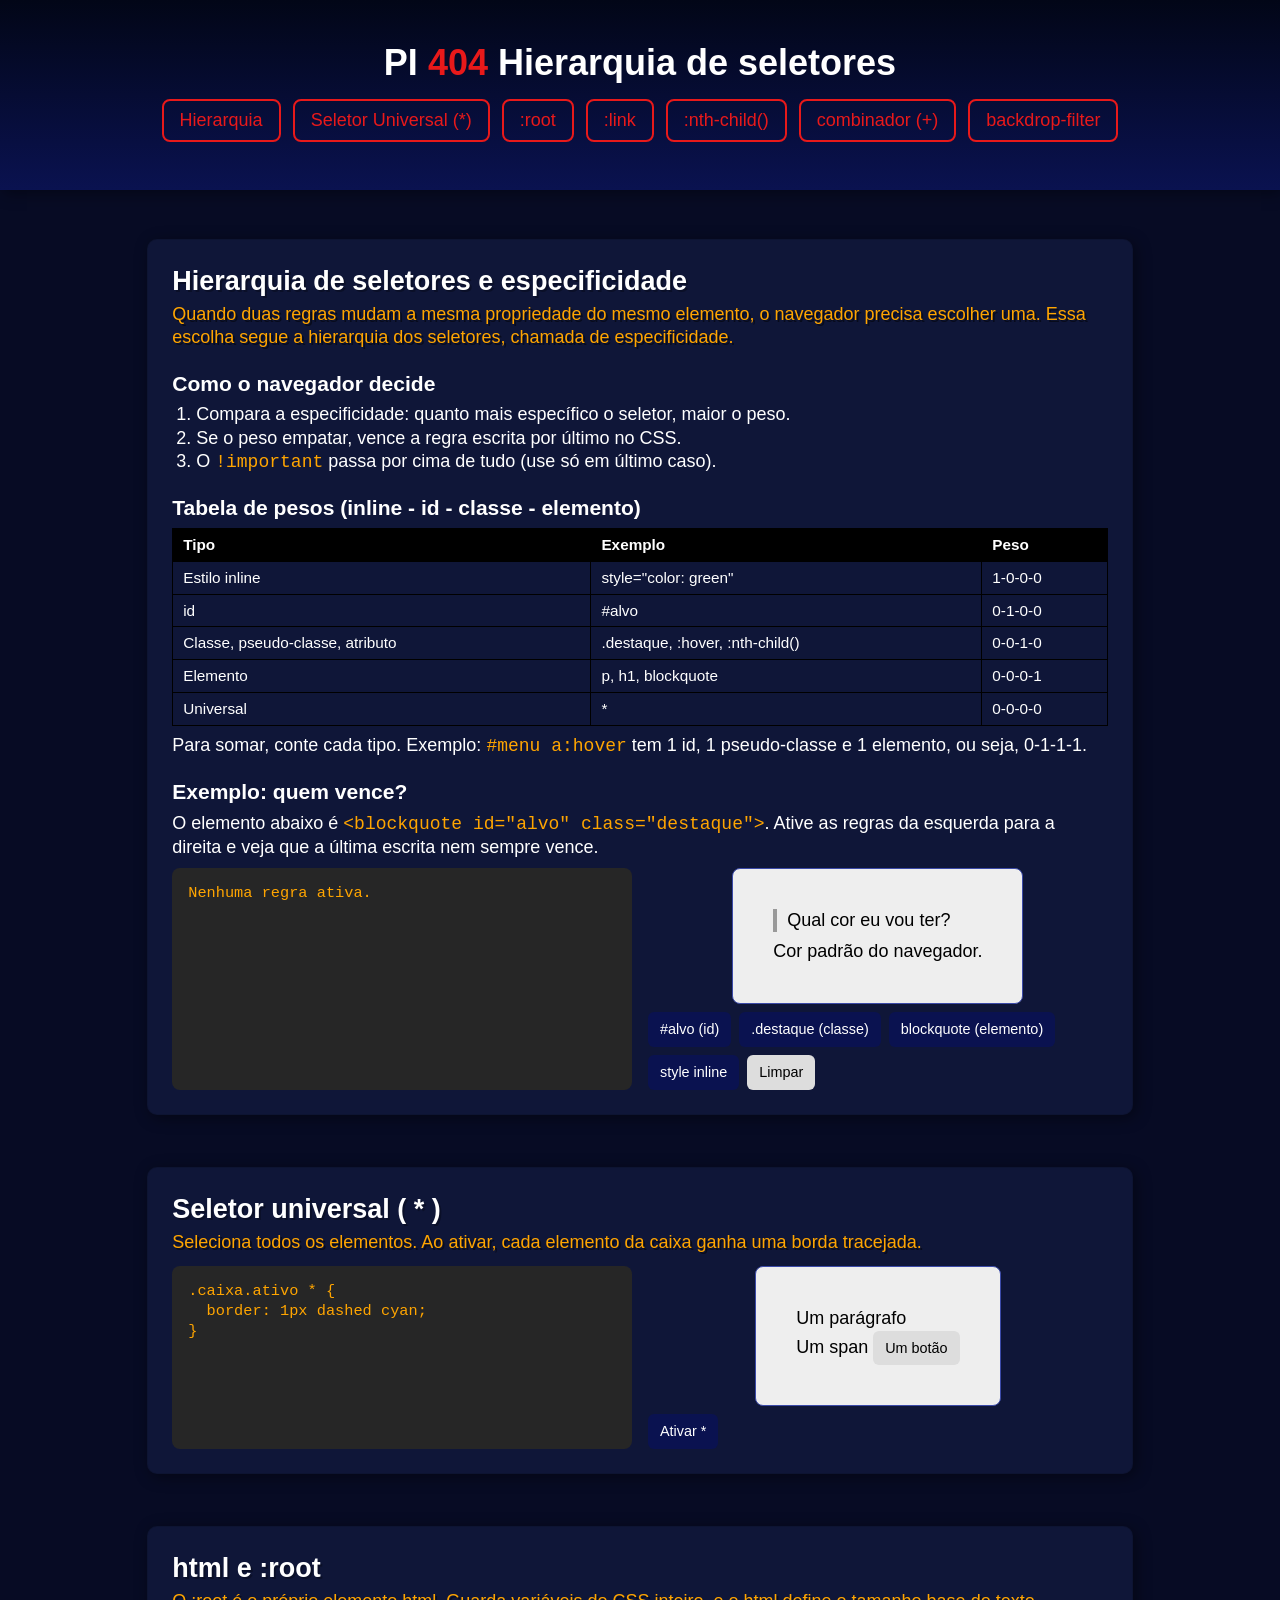
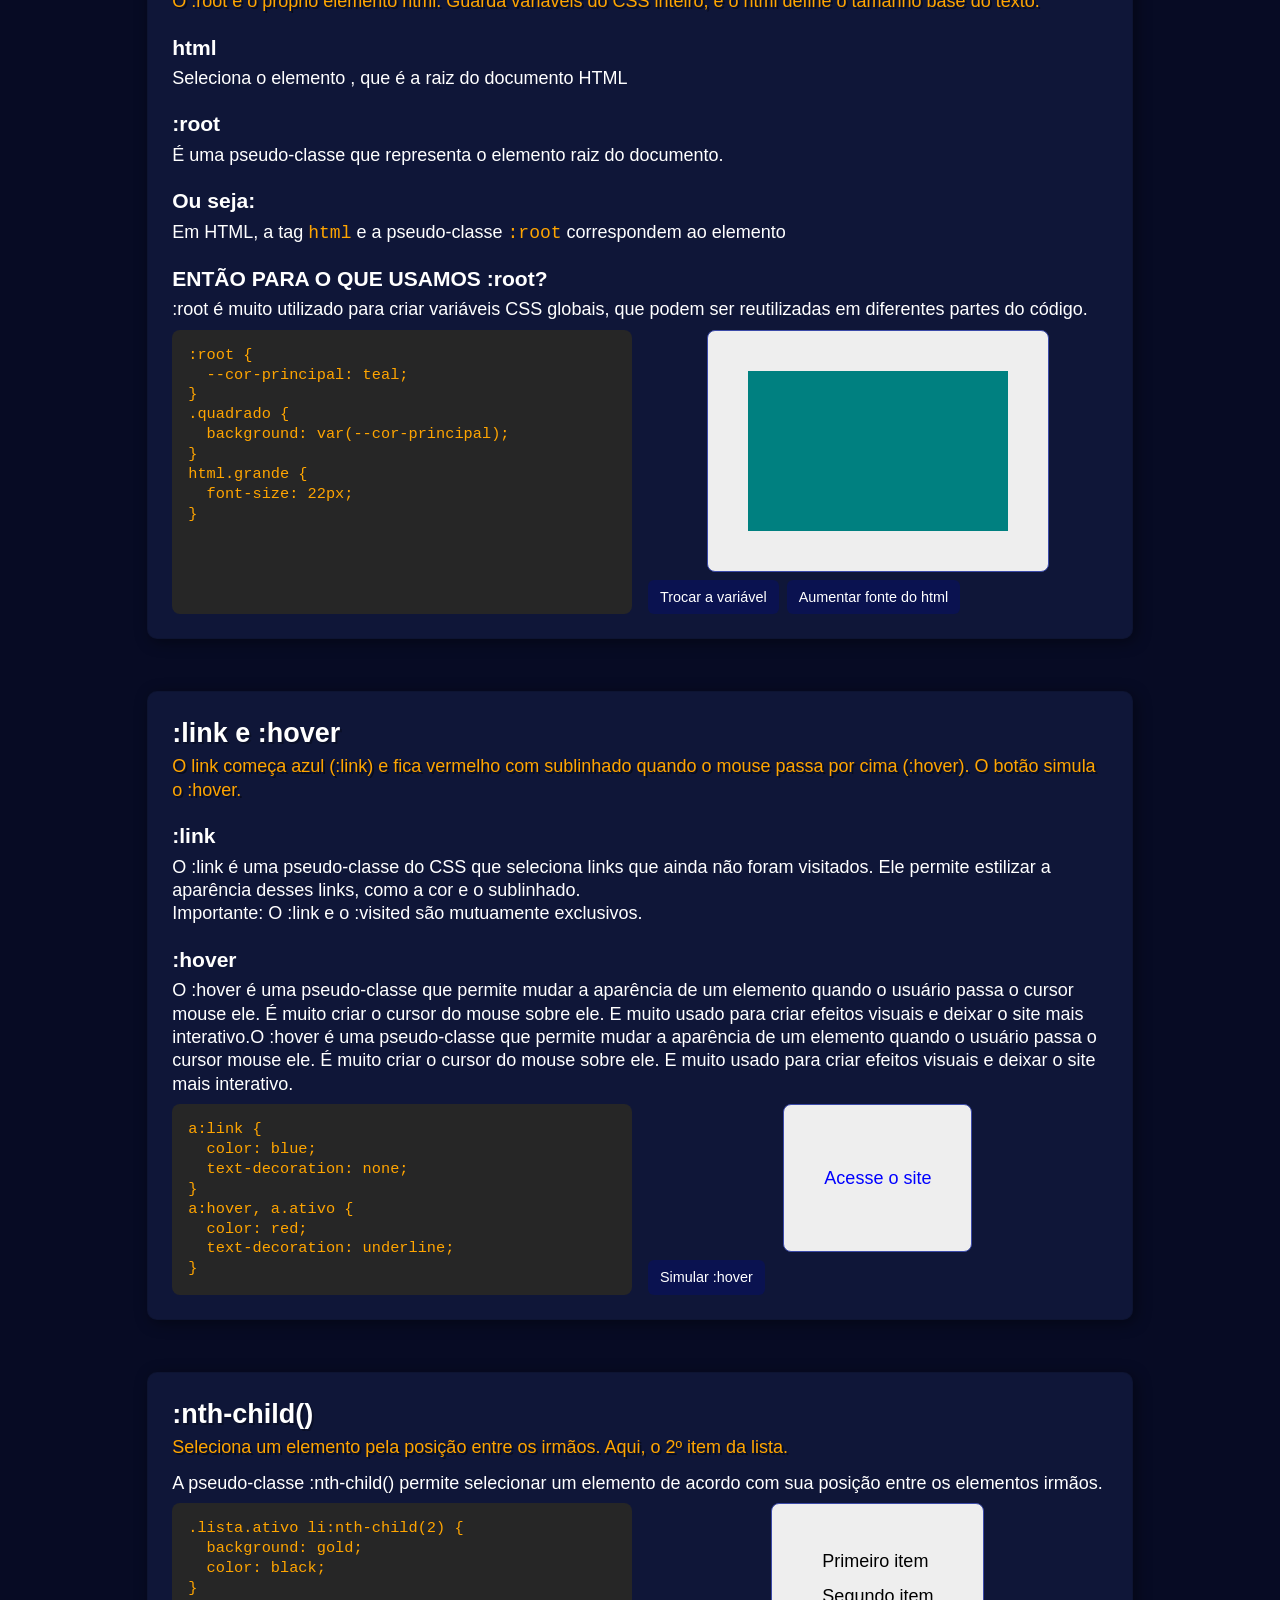
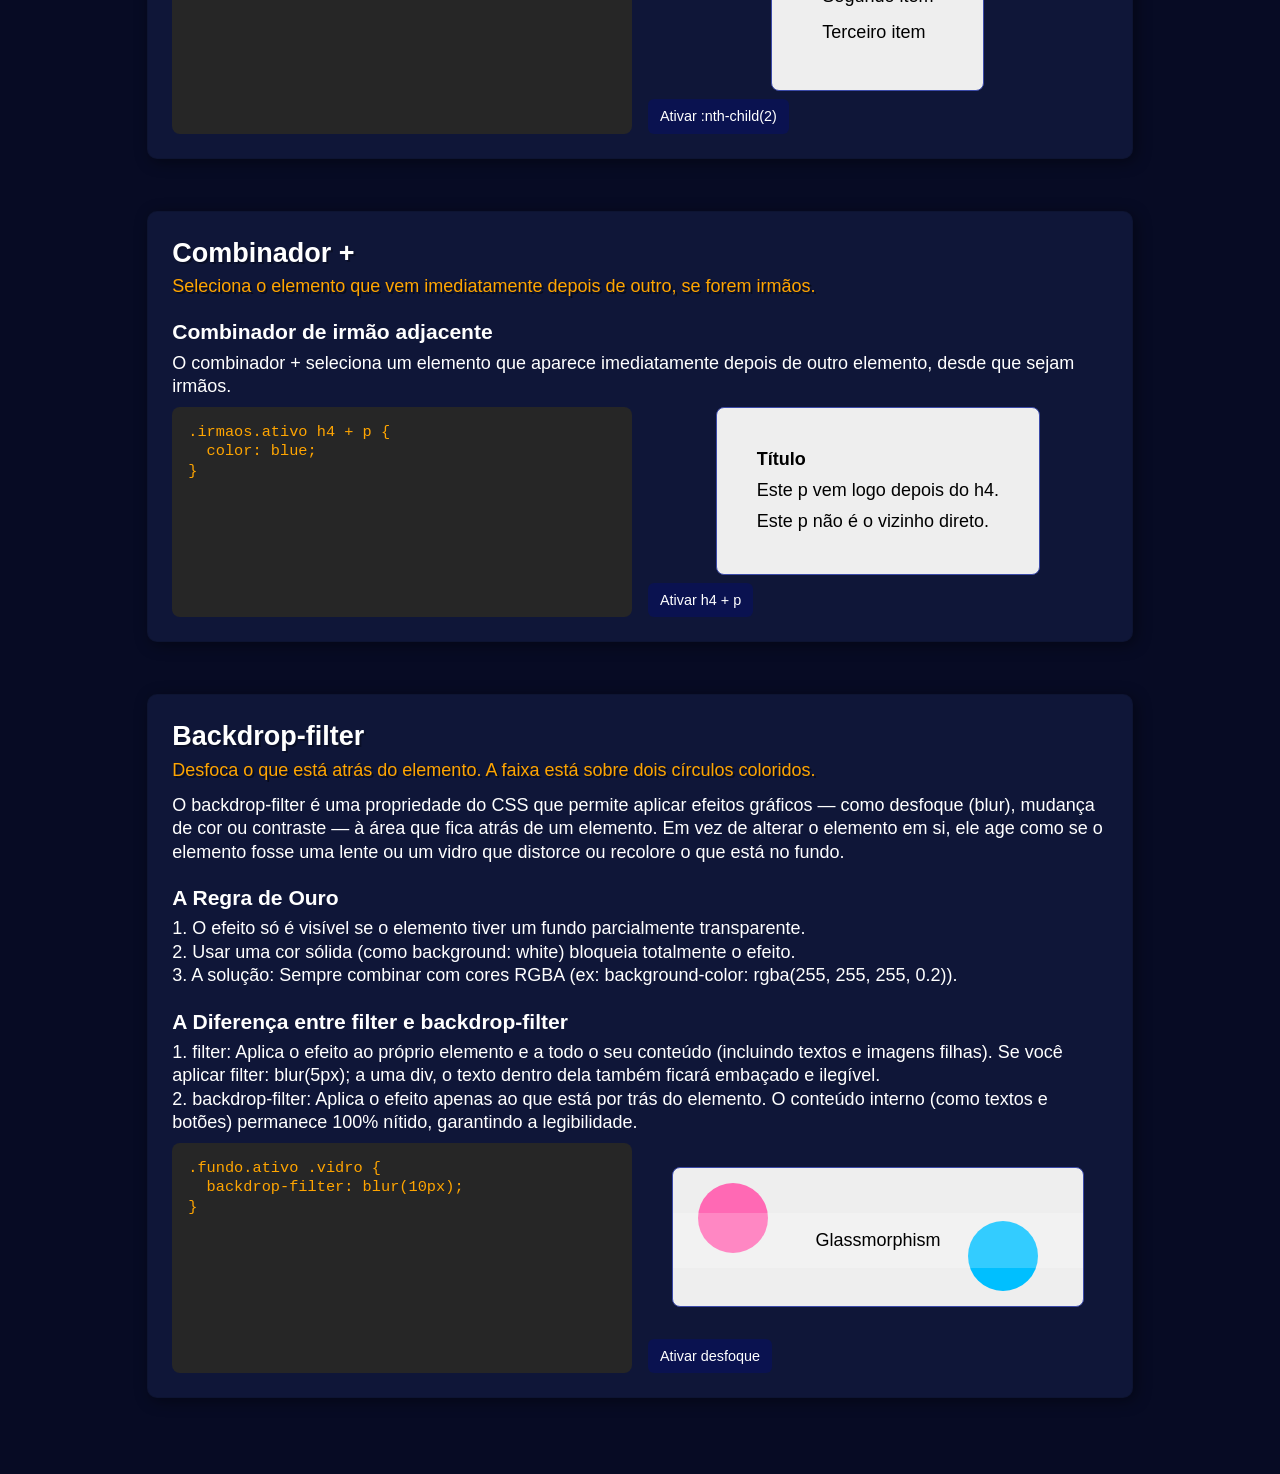
<file: hierarquia.html>
<!DOCTYPE html>
<html lang="pt-BR">
<head>
    <meta charset="UTF-8">
    <meta name="viewport" content="width=device-width, initial-scale=1.0">
    <link rel="stylesheet" href="hierarquia.css">
    <style id="regras"></style>
    <link rel="shortcut icon" href="/fav/favicon.ico" type="image/x-icon">
    <title>PI 404</title>
</head>
<body>
    <header>
        <h1>PI <span class="vermelho">404</span> Hierarquia de seletores</h1>
        <nav>
            <ul class="itens-menu">
                <li><a href="#hierarquia">Hierarquia</a></li>
                <li><a href="#universal">Seletor Universal (*)</a></li>
                <li><a href="#root">:root</a></li>
                <li><a href="#link">:link</a></li>
                <li><a href="#nth">:nth-child()</a></li>
                <li><a href="#mais">combinador (+)</a></li>
                <li><a href="#blur">backdrop-filter</a></li>
            </ul>
        </nav>
    </header>

    <main>

        <section class="hierarquia" id="hierarquia">
            <h2>Hierarquia de seletores e especificidade</h2>
            <p>Quando duas regras mudam a mesma propriedade do mesmo elemento, o navegador precisa escolher uma.
                Essa escolha segue a hierarquia dos seletores, chamada de especificidade.</p>

            <h3>Como o navegador decide</h3>
            <ol>
                <li>Compara a especificidade: quanto mais específico o seletor, maior o peso.</li>
                <li>Se o peso empatar, vence a regra escrita por último no CSS.</li>
                <li>O <code>!important</code> passa por cima de tudo (use só em último caso).</li>
            </ol>

            <h3>Tabela de pesos (inline - id - classe - elemento)</h3>
            <table>
                <thead>
                    <tr><th>Tipo</th><th>Exemplo</th><th>Peso</th></tr>
                </thead>
                <tbody>
                    <tr><td>Estilo inline</td><td>style="color: green"</td><td>1-0-0-0</td></tr>
                    <tr><td>id</td><td>#alvo</td><td>0-1-0-0</td></tr>
                    <tr><td>Classe, pseudo-classe, atributo</td><td>.destaque, :hover, :nth-child()</td><td>0-0-1-0</td></tr>
                    <tr><td>Elemento</td><td>p, h1, blockquote</td><td>0-0-0-1</td></tr>
                    <tr><td>Universal</td><td>*</td><td>0-0-0-0</td></tr>
                </tbody>
            </table>
            <p class="nota">Para somar, conte cada tipo.
                Exemplo: <code>#menu a:hover</code> tem 1 id, 1 pseudo-classe e 1 elemento, ou seja, 0-1-1-1.</p>

            <h3>Exemplo: quem vence?</h3>
            <p>O elemento abaixo é <code>&lt;blockquote id="alvo" class="destaque"&gt;</code>.
                Ative as regras da esquerda para a direita e veja que a última escrita nem sempre vence.</p>
            <div class="exemplo-hierarquia">
                <pre class="preCodigo" id="codigo">Nenhuma regra ativa.</pre>
                <div class="painel">
                    <div class="resultado-claro">
                        <blockquote id="alvo" class="destaque">Qual cor eu vou ter?</blockquote>
                        <p id="vencedora">Cor padrão do navegador.</p>
                    </div>
                    <div class="botoes">
                        <button data-regra="id">#alvo (id)</button>
                        <button data-regra="classe">.destaque (classe)</button>
                        <button data-regra="elemento">blockquote (elemento)</button>
                        <button data-regra="inline">style inline</button>
                        <button id="limpar" class="sec">Limpar</button>
                    </div>
                </div>
            </div>
        </section>

        <section id="universal">
            <h2>Seletor universal ( * )</h2>
            <p>Seleciona todos os elementos. Ao ativar, cada elemento da caixa ganha uma borda tracejada.</p>
            <div class="exemplo">
                <pre class="preCodigo">.caixa.ativo * {
  border: 1px dashed cyan;
}</pre>
                <div class="painel">
                    <div class="resultado-claro">
                        <div class="caixa" id="caixa">
                            <p>Um parágrafo</p>
                            <span>Um span</span>
                            <button id= "botao" class="sec">Um botão</button>
                        </div>
                    </div>
                    <div class="botoes">
                        <button data-toggle="#caixa" data-on="Ativar *" data-off="Desativar *"></button>
                    </div>
                </div>
            </div>
        </section>

        <section id="root">
            <h2>html e :root</h2>
            <p>O :root é o próprio elemento html. Guarda variáveis do CSS inteiro, e o html define o tamanho base do texto.</p>
            <h3>html</h3>
            <P>Seleciona o elemento <html>, que é a raiz do documento HTML​</P>
            <h3>:root​</h3>
            <p>É uma pseudo-classe que representa o elemento raiz do documento.​</p>
            <h3>Ou seja:​</h3>
            <p>Em HTML, a tag <code>html</code> e a pseudo-classe <code>:root</code> correspondem ao elemento <html> ​</p>
            <h3>ENTÃO PARA O QUE USAMOS :root?​</h3>
            <p>:root é muito utilizado para criar variáveis CSS globais, que podem ser reutilizadas em diferentes partes do código.​</p>
            <div class="exemplo">
                <pre class="preCodigo">:root {
  --cor-principal: teal;
}
.quadrado {
  background: var(--cor-principal);
}
html.grande {
  font-size: 22px;
}</pre>
                <div class="painel">
                    <div class="resultado-claro"><div class="quadrado"></div></div>
                    <div class="botoes">
                        <button id="trocar">Trocar a variável</button>
                        <button data-toggle="html" data-classe="grande" data-on="Aumentar fonte do html" data-off="Voltar fonte do html"></button>
                    </div>
                </div>
            </div>
        </section>

        <section id="link">
            <h2>:link e :hover</h2>
            <p>O link começa azul (:link) e fica vermelho com sublinhado quando o mouse passa por cima (:hover). O botão simula o :hover.</p>
            <h3>:link​</h3>
            <p>O :link é uma pseudo-classe do CSS que seleciona links que ainda não foram visitados. Ele permite estilizar a aparência desses links, como a cor e o sublinhado.​</p>
            <p>Importante: O :link e o :visited são mutuamente exclusivos.​​</p>
            <h3>:hover</h3>
            <p>O :hover é uma pseudo-classe que permite mudar a aparência de um elemento quando o usuário passa o cursor mouse ele. É muito criar o cursor do mouse sobre ele. E muito usado para criar efeitos visuais e deixar o site mais interativo.O :hover é uma pseudo-classe que permite mudar a aparência de um elemento quando o usuário passa o cursor mouse ele. É muito criar o cursor do mouse sobre ele. E muito usado para criar efeitos visuais e deixar o site mais interativo.​</p>
            <div class="exemplo">
                <pre class="preCodigo">a:link {
  color: blue;
  text-decoration: none;
}
a:hover, a.ativo {
  color: red;
  text-decoration: underline;
}</pre>
                <div class="painel">
                    <div class="resultado-claro"><a href="#link" class="demo" id="link-demo">Acesse o site</a></div>
                    <div class="botoes">
                        <button data-toggle="#link-demo" data-on="Simular :hover" data-off="Desfazer :hover"></button>
                    </div>
                </div>
            </div>
        </section>

        <section id="nth">
            <h2>:nth-child()</h2>
            <p>Seleciona um elemento pela posição entre os irmãos. Aqui, o 2º item da lista.</p>
            <p>A pseudo-classe :nth-child() permite selecionar um elemento de acordo com sua posição entre os elementos irmãos.​</p>
            <div class="exemplo">
                <pre class="preCodigo">.lista.ativo li:nth-child(2) {
  background: gold;
  color: black;
}</pre>
                <div class="painel">
                    <div class="resultado-claro">
                        <ul class="lista" id="lista">
                            <li>Primeiro item</li>
                            <li>Segundo item</li>
                            <li>Terceiro item</li>
                        </ul>
                    </div>
                    <div class="botoes">
                        <button data-toggle="#lista" data-on="Ativar :nth-child(2)" data-off="Desativar :nth-child(2)"></button>
                    </div>
                </div>
            </div>
        </section>

        <section id="mais">
            <h2>Combinador +</h2>
            <p>Seleciona o elemento que vem imediatamente depois de outro, se forem irmãos.</p>
            <h3>Combinador de irmão adjacente</h3>
            <p>O combinador + seleciona um elemento que aparece imediatamente depois de outro elemento, desde que sejam irmãos.​</p>
            <div class="exemplo">
                <pre class="preCodigo">.irmaos.ativo h4 + p {
  color: blue;
}</pre>
                <div class="painel">
                    <div class="resultado-claro irmaos" id="irmaos">
                        <h4>Título</h4>
                        <p>Este p vem logo depois do h4.</p>
                        <p>Este p não é o vizinho direto.</p>
                    </div>
                    <div class="botoes">
                        <button data-toggle="#irmaos" data-on="Ativar h4 + p" data-off="Desativar h4 + p"></button>
                    </div>
                </div>
            </div>
        </section>

        <section id="blur">
            <h2>Backdrop-filter</h2>
            <p>Desfoca o que está atrás do elemento. A faixa está sobre dois círculos coloridos.</p>
            <p>O backdrop-filter é uma propriedade do CSS que permite aplicar efeitos gráficos — como desfoque (blur), mudança de cor ou contraste — à área que fica atrás de um elemento. Em vez de alterar o elemento em si, ele age como se o elemento fosse uma lente ou um vidro que distorce ou recolore o que está no fundo.</p>
            <h3>A Regra de Ouro</h3>
            <p>1. O efeito só é visível se o elemento tiver um fundo parcialmente transparente.</p>
            <p>2. Usar uma cor sólida (como background: white) bloqueia totalmente o efeito.</p>
            <p>3. A solução: Sempre combinar com cores RGBA (ex: background-color: rgba(255, 255, 255, 0.2)).</p>
            <h3>A Diferença entre filter e backdrop-filter</h3>
            <p>1. filter: Aplica o efeito ao próprio elemento e a todo o seu conteúdo (incluindo textos e imagens filhas). Se você aplicar filter: blur(5px); a uma div, o texto dentro dela também ficará embaçado e ilegível.</p>
            <p>2. backdrop-filter: Aplica o efeito apenas ao que está por trás do elemento. O conteúdo interno (como textos e botões) permanece 100% nítido, garantindo a legibilidade.</p>
            <div class="exemplo">
                <pre class="preCodigo">.fundo.ativo .vidro {
  backdrop-filter: blur(10px);
}</pre>
                <div class="painel">
                    <div class="resultado fundo" id="fundo">
                        <span class="bola rosa"></span>
                        <span class="bola azul"></span>
                        <div class="vidro">Glassmorphism</div>
                    </div>
                    <div class="botoes">
                        <button data-toggle="#fundo" data-on="Ativar desfoque" data-off="Desativar desfoque"></button>
                    </div>
                </div>
            </div>
        </section>

    </main>
    <script src="mainFunction.js"></script>
</body>
</html>
</file>
<file: hierarquia.css>
/* ===== PADRÃO (o que seria o padrao.css) ===== */

/* seletor universal (*) */
* {
    margin: 0;
    padding: 0;
    box-sizing: border-box;
}

/* html */
html {
    font-size: 18px;
}
html.grande {
    font-size: 22px;
}

/* :root (variáveis globais) */
:root {
    --fundo:#070B24;
    --card: #262626;
    --cor-principal: teal;
    --cor0: #04090b;
    --cor1: #0c0f11;
    --cor2: #2a292b;
    --cor3: #312f32;
    --cor4: #403c3f;
    --cor5: #484245;
}

body {
    background: var(--fundo);
    color: white;
    font-family: Arial, sans-serif;
    line-height: 1.3;
    margin: 0 auto;

}

header { 
    background-image: linear-gradient(to bottom, #020617, #0a1250);
    text-align: center;
    min-height: 190px;
    padding-top: 40px;
    margin-bottom: 25px;
    box-shadow: 3px 3px 15px rgba(0, 0, 0, 0.411);
}
main { 
    padding: 24px;
}
section {
    background-color: #0F1638;
    max-width: 1100px;
    margin: auto;
    margin-bottom: 52px;
    padding: 24px;
    width: 80%;
    border: 1px solid rgba(0, 0, 0, 0.111);
    border-radius: 10px;
    box-shadow: 3px 3px 15px rgba(0, 0, 0, 0.411);
}
.vermelho { color: #e8191a; }

h2 { 
    color: white;
    text-shadow: 2px 2px 0px rgba(0, 0, 0, 0.288);
}
h3 { margin: 20px 0 6px; }
ol { padding-left: 24px; }
code { color: orange; }

button {
    font: inherit;
    font-size: 0.8rem;
    background: #0a1250;
    color: white;
    border: none;
    border-radius: 6px;
    padding: 8px 12px;
    cursor: pointer;
}
button.sec { background: #ddd; }

#limpar {
    color: #000000;
}

#botao {
    color: #000;
}
/* ===== MENU ===== */
.itens-menu {
    list-style: none;
    display: flex;
    flex-wrap: wrap;
    justify-content: center;
    gap: 12px;
    margin-top: 12px;
}
.itens-menu a {
    display: inline-block;
    padding: 8px 16px;
    color:#e8191a;
    text-decoration: none;
    border: 2px solid #e8191a;
    border-radius: 8px;
    transition: border-color 0.2s, color 0.2s;
}
.itens-menu a:hover {
    color: chartreuse;
    border-color: chartreuse;
}

/* combinador + (usado na própria página) */
h2 + p {
    color: orange;
    margin: 4px 0 12px;
    text-shadow: 2px 2px 0px rgba(0, 0, 0, 0.488);

}
.nota { margin: 8px 0; }

/* ===== TABELA ===== */
table { border-collapse: collapse; width: 100%; font-size: 0.85rem; }
th, td { border: 1px solid #000000; padding: 6px 10px; text-align: left; }
th { background: #000000; }

/* ===== LAYOUT DOS EXEMPLOS ===== */
.exemplo,
.exemplo-hierarquia {
    display: grid;
    grid-template-columns: repeat(auto-fit, minmax(260px, 1fr));
    gap: 16px;
    margin-top: 8px;
}
.preCodigo {
    background: var(--card);
    color: orange;
    padding: 16px;
    border-radius: 8px;
    font-size: 0.85rem;
    overflow-x: auto;
}
.painel { display: flex; flex-direction: column; gap: 8px; }
.resultado,
.resultado-claro {
    border: 1px solid #3b4aa8;
    border-radius: 8px;
    padding: 40px;
    margin: auto;
    display: flex;
    flex-direction: column;
    gap: 8px;
    justify-content: center;
    flex: 1;
}
.resultado-claro { background: #eee; color: black; }
.botoes { display: flex; flex-wrap: wrap; gap: 8px; }

/* ===== HIERARQUIA: o JS escreve as regras no <style id="regras"> ===== */
blockquote { padding-left: 10px; border-left: 4px solid #999; }

/* ===== EXEMPLO: seletor universal ===== */
.caixa.ativo * {
    border: 2px dashed rgb(0, 0, 0);
}

/* ===== EXEMPLO: :root e var() ===== */
.quadrado {
    width: 260px;
    height: 160px;
    background: var(--cor-principal);
    margin: auto;
}

/* ===== EXEMPLO: :link e :hover ===== */
a.demo:link {
    color: blue;
    text-decoration: none;
}
a.demo:hover,
a.demo.ativo {
    color: red;
    text-decoration: underline;
}

/* ===== EXEMPLO: :nth-child() ===== */
.lista { list-style: none; }
.lista li { padding: 6px 10px; }
.lista.ativo li:nth-child(2) {
    background: gold;
    color: black;
}

/* ===== EXEMPLO: combinador + ===== */
.irmaos.ativo h4 + p {
    color: blue;
}

/* ===== EXEMPLO: backdrop-filter ===== */
.fundo {
    background: #eee; 
    color: #000000;
    margin: 24px;
}
.fundo { position: relative; min-height: 140px; overflow: hidden; }
.bola { position: absolute; width: 70px; height: 70px; border-radius: 50%; }
.rosa { background: hotpink; top: 15px; left: 25px; }
.azul { background: deepskyblue; bottom: 15px; right: 45px; }
.vidro {
    position: absolute;
    left: 0;
    right: 0;
    top: 45px;
    padding: 16px;
    text-align: center;
    background: rgba(255, 255, 255, 0.2);
}
.fundo.ativo .vidro {
    backdrop-filter: blur(10px);
    -webkit-backdrop-filter: blur(10px);
}
</file>
